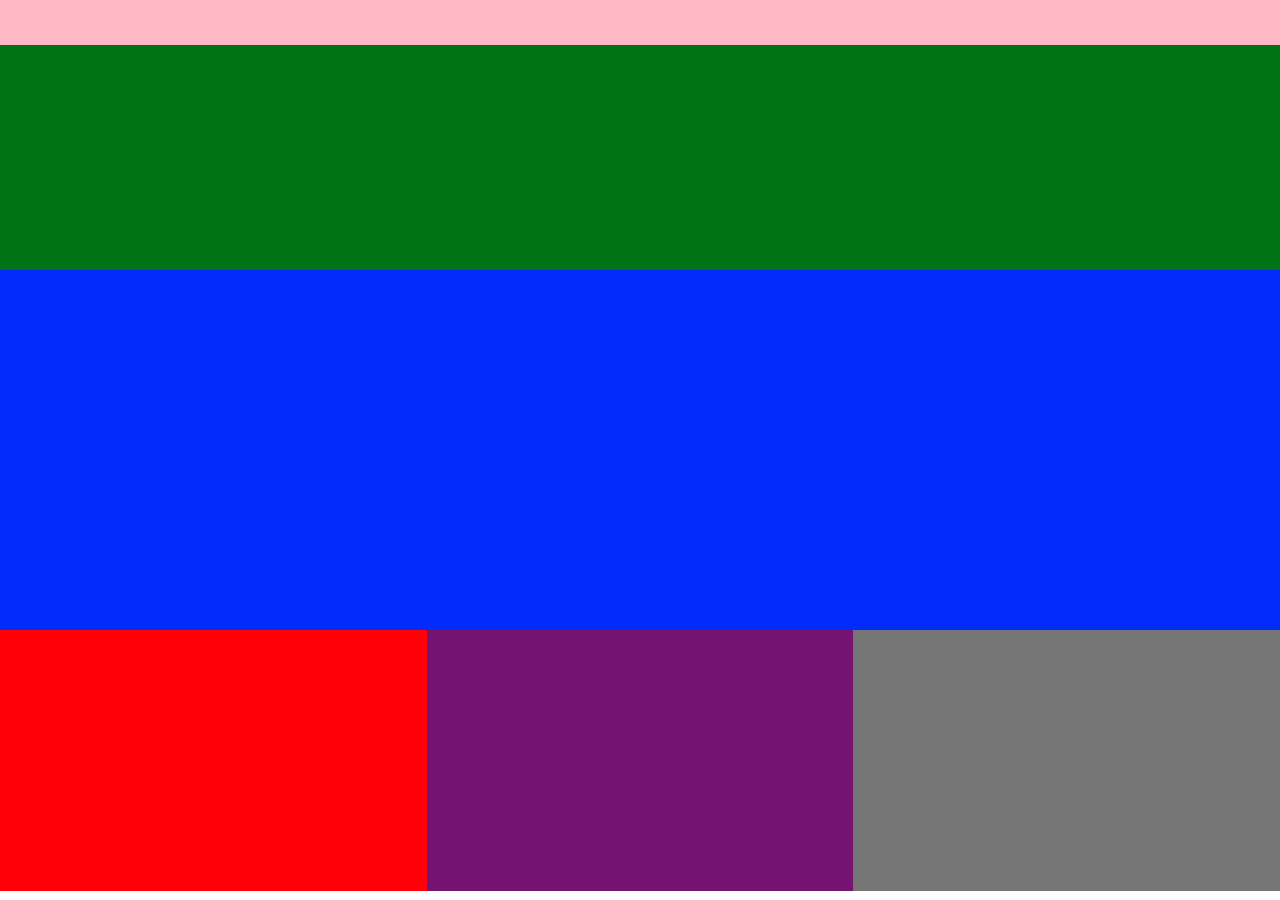
<file: EjercicioComprobacionSesion4-Cristhofer Saldivia Leiva/index.html>
<!DOCTYPE html>
<html lang="en">
<head>
    <meta charset="UTF-8">
    <meta name="viewport" content="width=device-width, initial-scale=1.0">
    <link rel="stylesheet" href="index.css">
    <title>Colores</title>
</head>
<body>
    <div class="rosado"></div>
    <div class="verde"></div>
    <div class="azul"></div>
    <div class="rojo"></div>
    <div class="morado"></div>
    <div class="gris"></div>
</body>
</html>
</file>
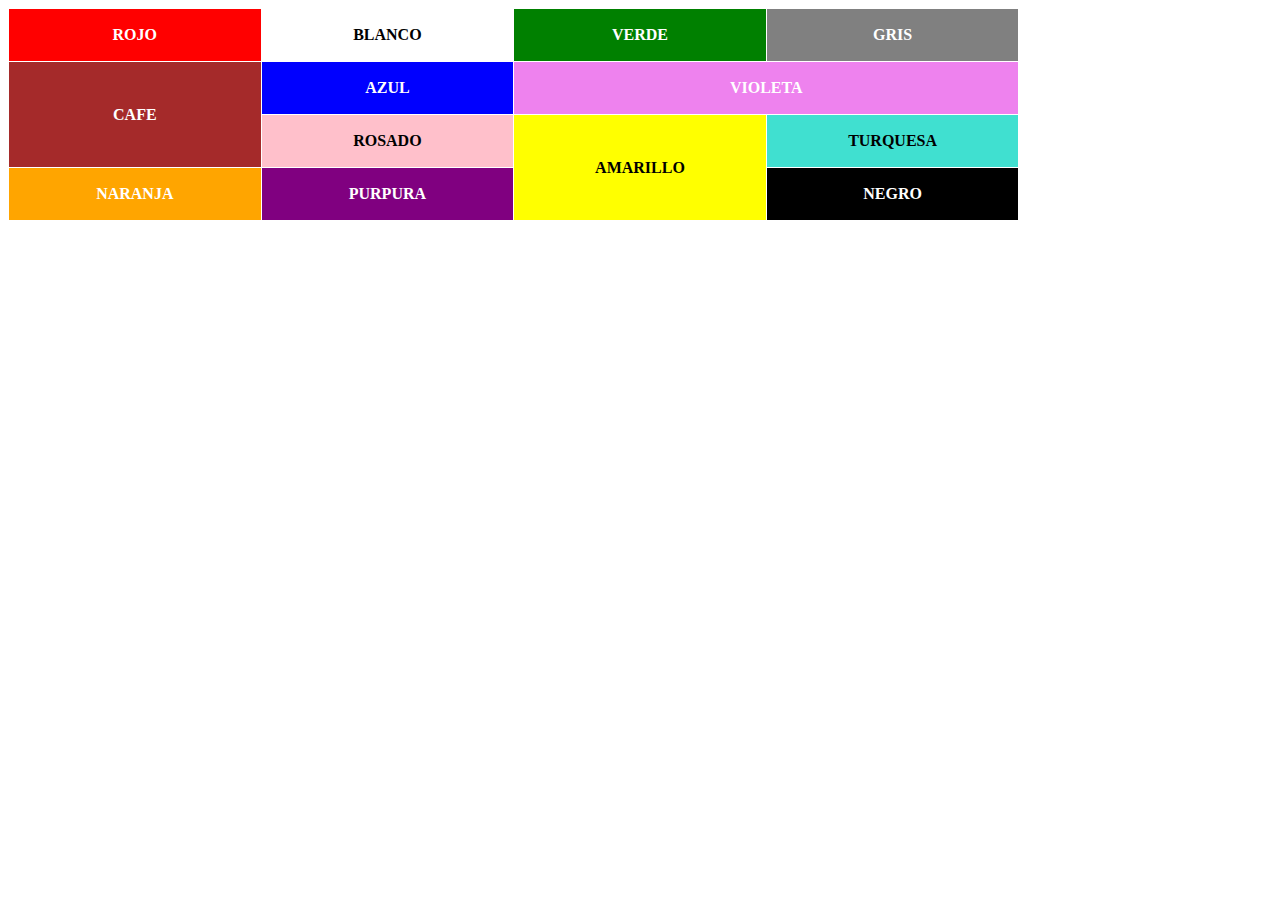
<file: EjercicioDeComparacionM2S3 - Cristhofer Saldivia Leiva/Ejerciciocss/index.html>
<!DOCTYPE html>
<html lang="es">
<head>
    <meta charset="UTF-8">
    <meta name="viewport" content="width=device-width, initial-scale=1.0">
    <title>Tabla de Colores</title>
    <link rel="stylesheet" href="style.css">
</head>
<body>
    <table>
        <tr>
            <td class="rojo">ROJO</td>
            <td class="blanco">BLANCO</td>
            <td class="verde">VERDE</td>
            <td class="gris">GRIS</td>
        </tr>
        <tr>
            <td class="cafe" rowspan="2">CAFE</td>
            <td class="azul">AZUL</td>
            <td class="violeta" colspan="2">VIOLETA</td>
        </tr>
        <tr>
            <td class="rosado">ROSADO</td>
            <td class="amarillo" rowspan="2">AMARILLO</td>
            <td class="turquesa">TURQUESA</td>
            
        </tr>
        <tr>
            <td class="naranja">NARANJA</td>
            <td class="purpura">PURPURA</td>
            <td class="negro">NEGRO</td>
            <td></td>
        </tr>
    </table>
</body>
</html>
</file>
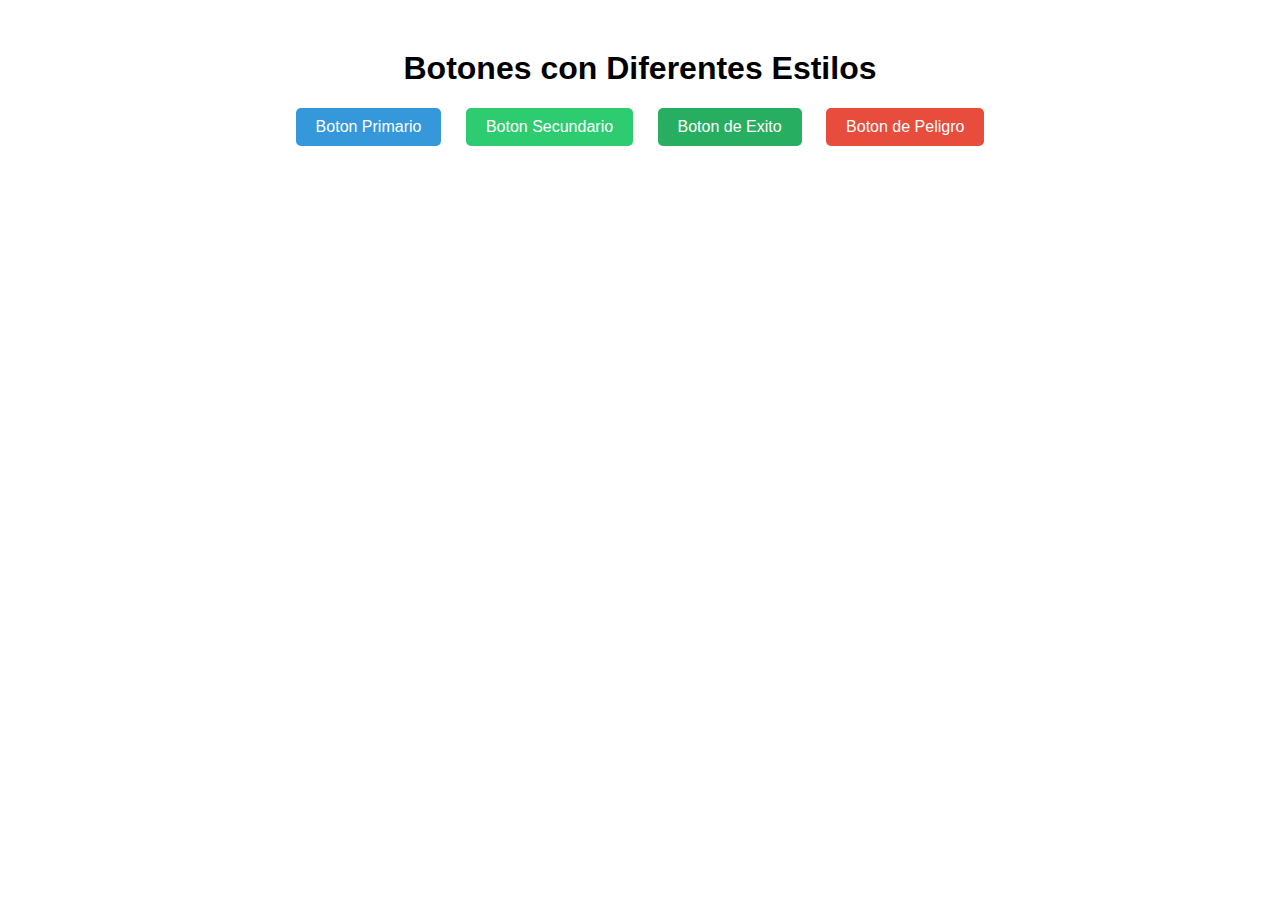
<file: EvaluacionSesion3M2 - Cristhofer Saldivia Leiva/Ejerciciofinalsesion3/index.html>
<!DOCTYPE html>
<html lang="en">
<head>
    <meta charset="UTF-8">
    <meta name="viewport" content="width=device-width, initial-scale=1.0">
    <title>Document</title>
    <link rel="stylesheet" href="styles.css">
</head>
<body>
    <h1>Botones con Diferentes Estilos</h1>

    <div>
        <button class="primary-btn">Boton Primario</button>
        <button class="secondary-btn">Boton Secundario</button>
        <button class="success-btn">Boton de Exito</button>
        <button class="danger-btn">Boton de Peligro</button>
    </div>
</body>
</html>
</file>
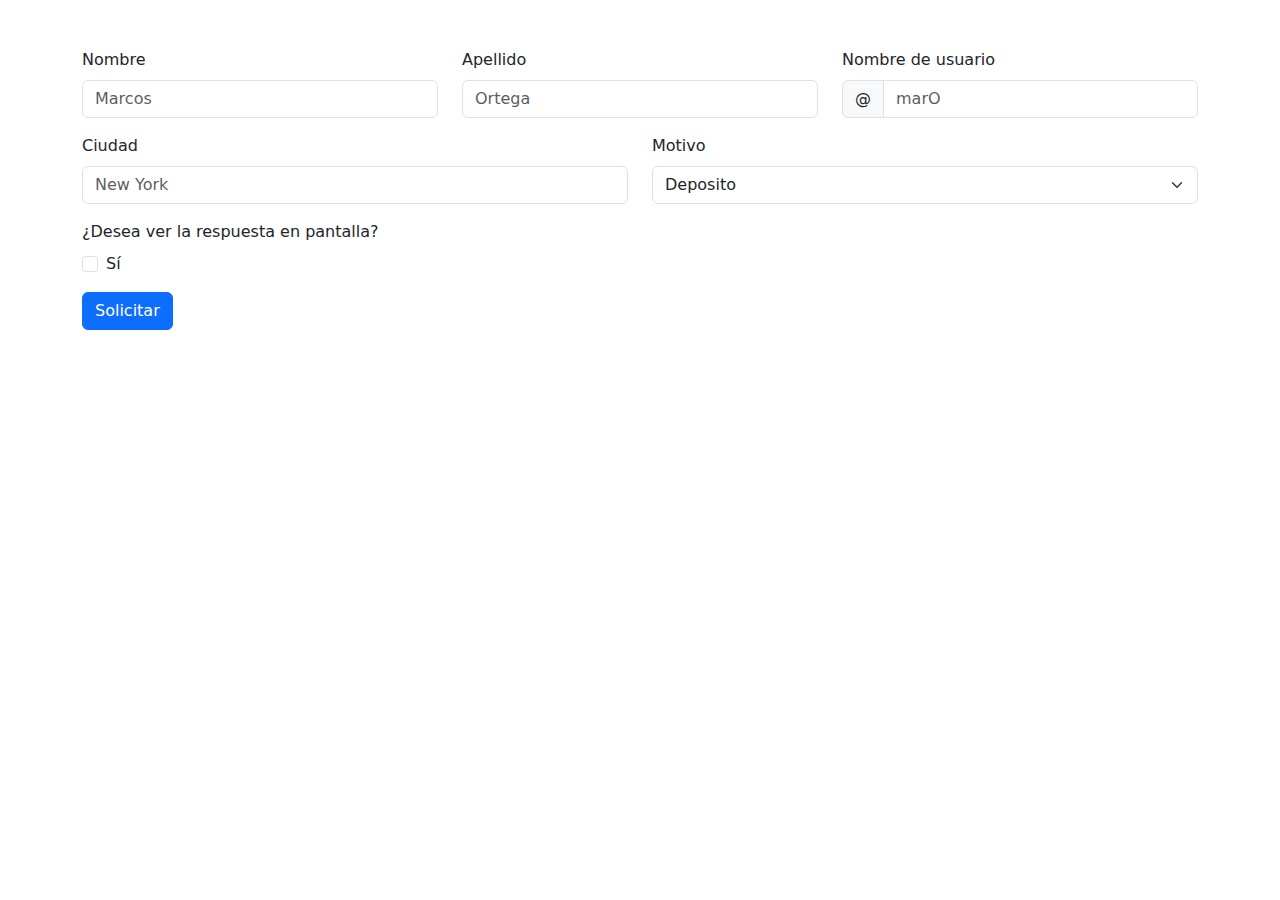
<file: ComprobacionSesion6M2 - Cristhofer Saldivia Leiva (1)/index3.html>
<!DOCTYPE html>
<html lang="es">
<head>
    <meta charset="UTF-8">
    <meta name="viewport" content="width=device-width, initial-scale=1.0">
    <title>Formulario de Ejemplo</title>
    <link href="https://cdn.jsdelivr.net/npm/bootstrap@5.3.0-alpha3/dist/css/bootstrap.min.css" rel="stylesheet">
</head>
<body>
    <div class="container mt-5">
        <form action="index4.html">
            <div class="row mb-3">
                <div class="col-md-4">
                    <label for="nombre" class="form-label">Nombre</label>
                    <input type="text" class="form-control" id="nombre" placeholder="Marcos">
                </div>
                <div class="col-md-4">
                    <label for="apellido" class="form-label">Apellido</label>
                    <input type="text" class="form-control" id="apellido" placeholder="Ortega">
                </div>
                <div class="col-md-4">
                    <label for="usuario" class="form-label">Nombre de usuario</label>
                    <div class="input-group">
                        <span class="input-group-text">@</span>
                        <input type="text" class="form-control" id="usuario" placeholder="marO">
                    </div>
                </div>
            </div>
            <div class="row mb-3">
                <div class="col-md-6">
                    <label for="ciudad" class="form-label">Ciudad</label>
                    <input type="text" class="form-control" id="ciudad" placeholder="New York">
                </div>
                <div class="col-md-6">
                    <label for="motivo" class="form-label">Motivo</label>
                    <select class="form-select" id="motivo">
                        <option selected>Deposito</option>
                        <option>Giro</option>
                        <option>Consulta de Saldo</option>
                    </select>
                </div>
            </div>
            <div class="mb-3">
                <label class="form-label">¿Desea ver la respuesta en pantalla?</label>
                <div class="form-check">
                    <input class="form-check-input" type="checkbox" id="respuesta">
                    <label class="form-check-label" for="respuesta">Sí</label>
                </div>
            </div>
            <button type="submit" class="btn btn-primary">Solicitar</button>
        </form>
    </div>
    <script src="https://cdn.jsdelivr.net/npm/bootstrap@5.3.0-alpha3/dist/js/bootstrap.bundle.min.js"></script>
</body>
</html>
</file>
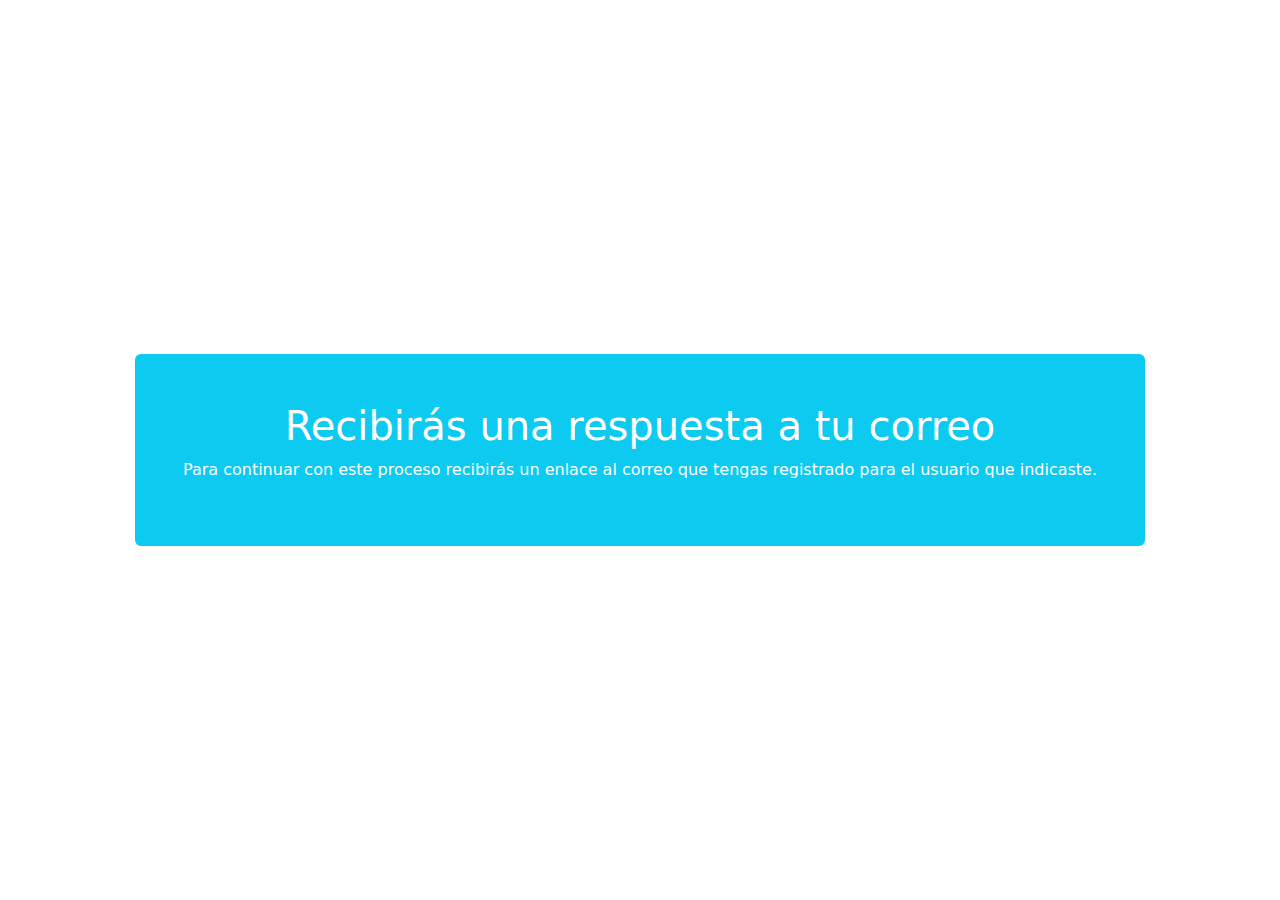
<file: ComprobacionSesion6M2 - Cristhofer Saldivia Leiva (1)/index4.html>
<!DOCTYPE html>
<html lang="es">
<head>
  <meta charset="UTF-8">
  <meta name="viewport" content="width=device-width, initial-scale=1.0">
  <title>Respuesta a tu correo</title>
  <link href="https://cdn.jsdelivr.net/npm/bootstrap@5.3.0-alpha1/dist/css/bootstrap.min.css" rel="stylesheet">
</head>
<body>
  <div class="d-flex align-items-center justify-content-center vh-100">
    <div class="bg-info text-white p-5 rounded">
      <h1 class="text-center">Recibirás una respuesta a tu correo</h1>
      <p class="text-center">Para continuar con este proceso recibirás un enlace al correo que tengas registrado para el usuario que indicaste.</p>
    </div>
  </div>
  <script src="https://cdn.jsdelivr.net/npm/bootstrap@5.3.0-alpha1/dist/js/bootstrap.bundle.min.js"></script>
</body>
</html>
</file>
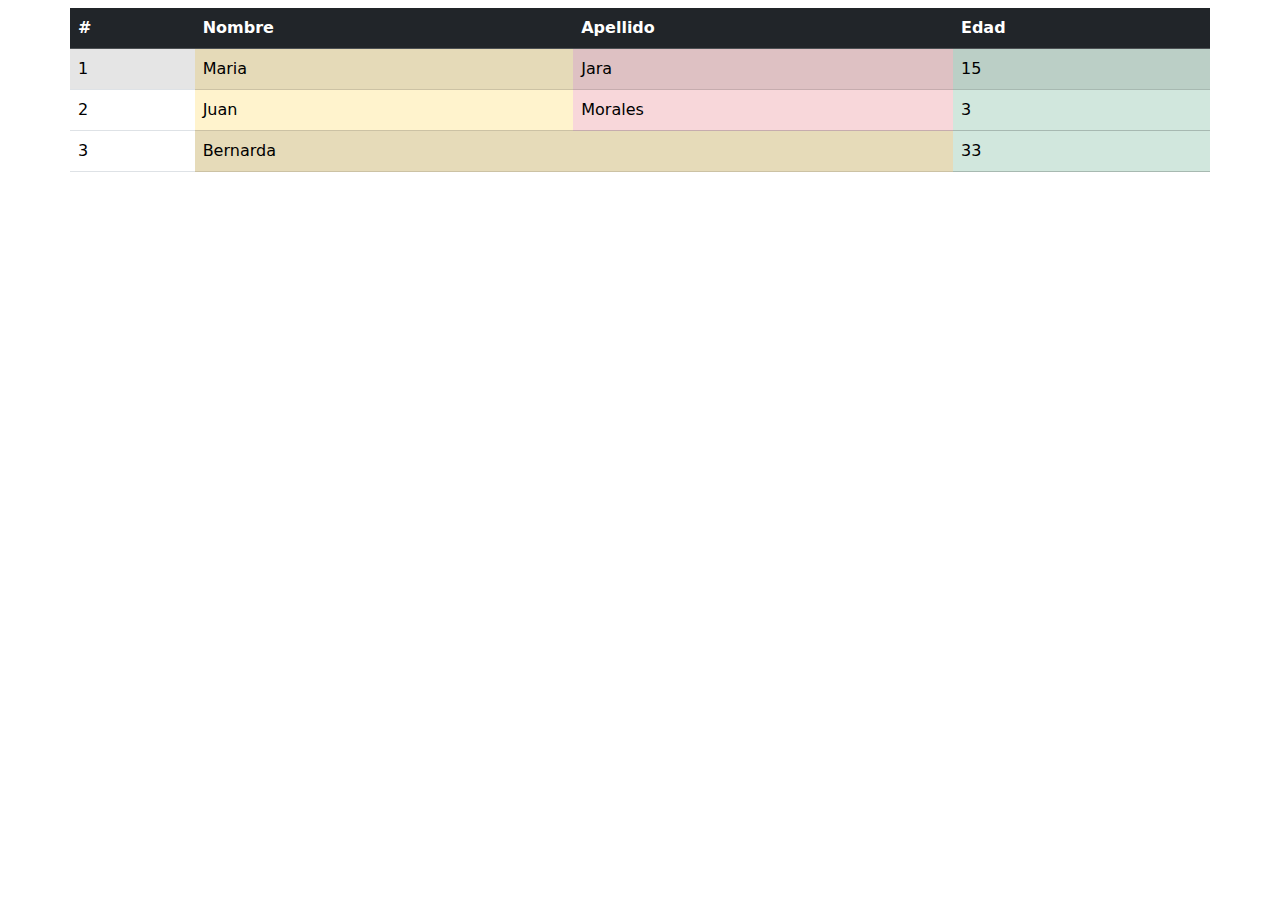
<file: Ejercicio de comprobación sesión 5 - Cristhofer Saldivia Leiva/index3.html>
<!DOCTYPE html>
<html lang="en">
<head>
    <meta charset="UTF-8">
    <meta name="viewport" content="width=device-width, initial-scale=1.0">
    <link href="https://cdn.jsdelivr.net/npm/bootstrap@5.3.3/dist/css/bootstrap.min.css" rel="stylesheet" integrity="sha384-QWTKZyjpPEjISv5WaRU9OFeRpok6YctnYmDr5pNlyT2bRjXh0JMhjY6hW+ALEwIH" crossorigin="anonymous">

    <title>Document</title>
</head>
<body>
    <table class="table container mt-2">
        <thead>
            <tr class="table-dark">
                <th class="col">#</th>
                <th class="col">Nombre</th>
                <th class="col">Apellido</th>
                <th class="col">Edad</th>
            </tr>
        </thead>
        <tbody class="table-active">
            <tr>
                <td>1</td>
                <td class="table-warning">Maria</td>
                <td class="table-danger">Jara</td>
                <td class="table-success">15</td>
            </tr>
        </tbody>
        <tr>
            <td>2</td>
            <td class="table-warning">Juan</td>
            <td class="table-danger">Morales</td>
            <td class="table-success">3</td>
        </tr>
        <tr>
            <td>3</td>
            <td class="table-active table-warning">Bernarda</td>
            <td class="table-active table-warning"></td>
            <td class="table-success">33</td>
        </tr>
    </table>
</body>
</html>
</file>
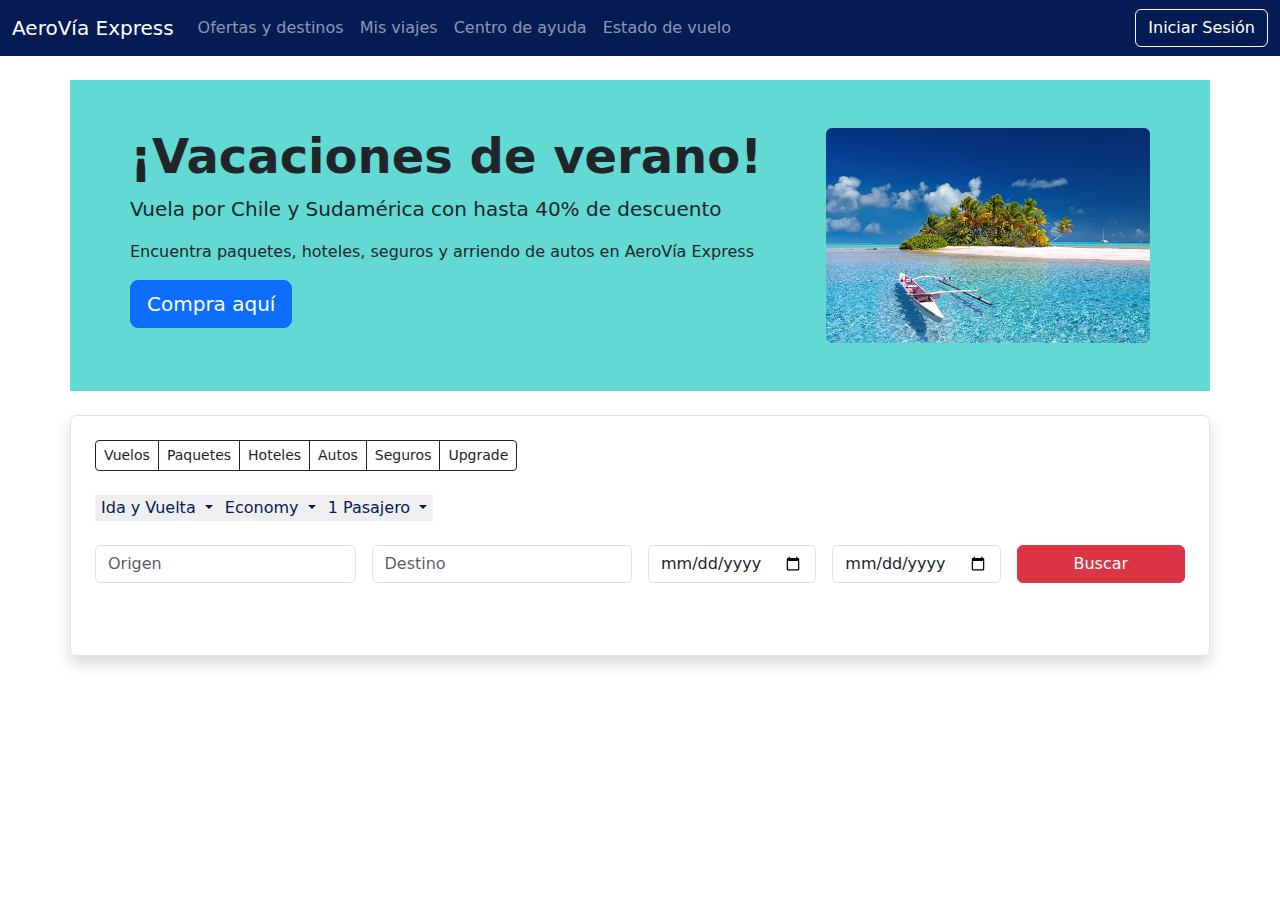
<file: EvaluacionSesion6M2 - Cristhofer Saldivia Leiva (1)/index2.html>
<!DOCTYPE html>
<html lang="es">
<head>
    <meta charset="UTF-8">
    <meta name="viewport" content="width=device-width, initial-scale=1.0">
    <title>AeroVía Express</title>
    <link href="https://cdn.jsdelivr.net/npm/bootstrap@5.3.0-alpha3/dist/css/bootstrap.min.css" rel="stylesheet">
</head>
<body>
    <!-- Navbar -->
    <nav class="navbar navbar-expand-lg navbar-dark " style="background-color: #051B54 ;">
        <div class="container-fluid">
            <a class="navbar-brand" href="#">AeroVía Express</a>
            <button class="navbar-toggler" type="button" data-bs-toggle="collapse" data-bs-target="#navbarNav" aria-controls="navbarNav" aria-expanded="false" aria-label="Toggle navigation">
                <span class="navbar-toggler-icon"></span>
            </button>
            <div class="collapse navbar-collapse" id="navbarNav">
                <ul class="navbar-nav me-auto">
                    <li class="nav-item"><a class="nav-link" href="#">Ofertas y destinos</a></li>
                    <li class="nav-item"><a class="nav-link" href="#">Mis viajes</a></li>
                    <li class="nav-item"><a class="nav-link" href="#">Centro de ayuda</a></li>
                    <li class="nav-item"><a class="nav-link" href="#">Estado de vuelo</a></li>
                </ul>
                <button class="btn btn-outline-light" style="color: #ffffff;">Iniciar Sesión</button>
            </div>
        </div>
    </nav>

    <!-- Banner -->
    <div class="container mt-4" style="background-color: #62DAD3;">
        <div class="p-5 mb-4 rounded-3 bg-aqua-green">
            <div class="row">
                <div class="col-md-8">
                    <h1 class="display-5 fw-bold">¡Vacaciones de verano!</h1>
                    <p class="lead">Vuela por Chile y Sudamérica con hasta 40% de descuento</p>
                    <p>Encuentra paquetes, hoteles, seguros y arriendo de autos en AeroVía Express</p>
                    <a class="btn btn-primary btn-lg" href="#" role="button">Compra aquí</a>
                </div>
                <div class="col-md-4">
                    <img src="polynesia.jpg" class="img-fluid rounded" alt="Imagen de vacaciones">
                </div>
            </div>
        </div>
    </div>

    <!-- Booking Form -->
    <div class="container p-4 border shadow rounded">
        <div class="btn-group btn-group-sm" role="group" aria-label="...">
           <button type="button" class="btn btn-outline-dark">Vuelos</button>
           <button type="button" class="btn btn-outline-dark">Paquetes</button>
           <button type="button" class="btn btn-outline-dark">Hoteles</button>
           <button type="button" class="btn btn-outline-dark">Autos</button>
           <button type="button" class="btn btn-outline-dark">Seguros</button>
           <button type="button" class="btn btn-outline-dark">Upgrade</button>

        </div><br><br>

        <div class="btn-group">
            <button class="btn-sm dropdown-toggle" type="button" data-bs-toggle="dropdown" aria-expanded="false" style="color: #051B54; border: none;">
              Ida y Vuelta
            </button>
            <ul class="dropdown-menu">
              Solo Ida
            </ul>

            <button class="btn-sm dropdown-toggle" type="button" data-bs-toggle="dropdown" aria-expanded="false" style="color: #051B54; border: none;">
                Economy
              </button>
              <ul class="dropdown-menu">
                Primera Clase
              </ul>

              <button class="btn-sm dropdown-toggle" type="button" data-bs-toggle="dropdown" aria-expanded="false" style="color: #051B54; border: none;">
                1 Pasajero
              </button>
              <ul class="dropdown-menu">
                2 pasajeros
              </ul>
          </div><br><br>


        <div class="tab-content" id="myTabContent">
            <div class="tab-pane fade show active" id="vuelos" role="tabpanel" aria-labelledby="vuelos-tab" >
                <form>
                    <div class="row g-3">
                        <div class="col-md-3">
                            <input type="text" class="form-control" placeholder="Origen" required>
                        </div>
                        <div class="col-md-3">
                            <input type="text" class="form-control" placeholder="Destino" required>
                        </div>
                        <div class="col-md-2">
                            <input type="date" class="form-control" placeholder="Fecha Ida" required>
                        </div>
                        <div class="col-md-2">
                            <input type="date" class="form-control" placeholder="Fecha Vuelta" required>
                        </div>
                        <div class="col-md-2">
                            <button type="submit" class="btn btn-danger w-100">Buscar</button>
                        </div>
                    </div>
                </form>
                <br><br>
            </div>
        </div>
    </div>

    <script src="https://cdn.jsdelivr.net/npm/bootstrap@5.3.0-alpha3/dist/js/bootstrap.bundle.min.js"></script>
</body>
</html>
</file>
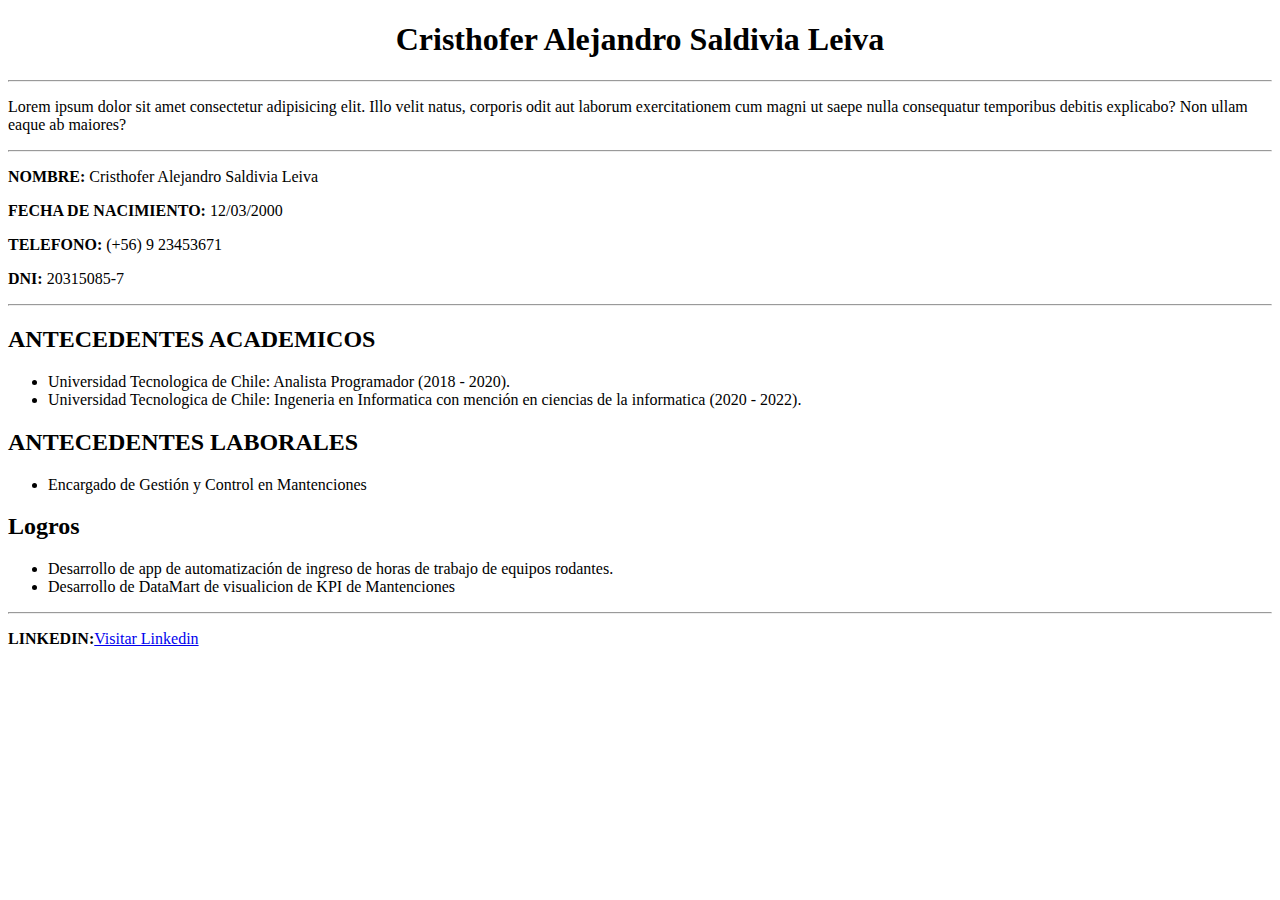
<file: Modulo 2- Sesión 1 Ejercicio de Comprobación_Cristhofer Saldivia Leiva/Curriculum.html>
<!DOCTYPE html>
<html lang="es">
<head>
    <meta charset="UTF-8">
    <meta name="viewport" content="width=device-width, initial-scale=1.0">
    <title>Document</title>
</head>
<body>
    <!-- Nombre de la parte superior -->
    <div class="contenedorNombre">
        <h1 style="text-align:center;">Cristhofer Alejandro Saldivia Leiva</h1>
    </div>
    <hr>

    <!-- Parrafo de descripcion -->
    <div class="contenedorDescripcion">
        <p>Lorem ipsum dolor sit amet consectetur adipisicing elit. Illo velit natus, corporis odit aut laborum exercitationem cum magni ut saepe nulla consequatur temporibus debitis explicabo? Non ullam eaque ab maiores?</p>
        <hr>
    </div>

    <!-- informacion general -->
    <div class="contenedorInformacion">
        <p><strong>NOMBRE:</strong> Cristhofer Alejandro Saldivia Leiva</p>
        <p><strong>FECHA DE NACIMIENTO:</strong> 12/03/2000</p>
        <p><strong>TELEFONO:</strong> (+56) 9 23453671</p>
        <p><strong>DNI:</strong> 20315085-7<p><hr>
    </div>

    <!-- Antecedentes y logros -->
    <div class="contendorAntecedentes">
        <h2>ANTECEDENTES ACADEMICOS</h2>
        <Ul>
            <li>Universidad Tecnologica de Chile: Analista Programador (2018 - 2020).
            </li>
            <li>Universidad Tecnologica de Chile: Ingeneria en Informatica con mención en ciencias de 
                la informatica (2020 - 2022).
            </li>
        </Ul>

        <h2>ANTECEDENTES LABORALES</h2>
        <Ul>
            <li>Encargado de Gestión y Control en Mantenciones</li>
        </Ul>

        <h2>Logros</h2>
        <Ul>
            <li>Desarrollo de app de automatización de ingreso de horas de trabajo de equipos rodantes.</li>
            <li>Desarrollo de DataMart de visualicion de KPI de Mantenciones</li>
        </Ul><hr>
    </div>
    <P><strong>LINKEDIN:</strong><a href="https://cl.linkedin.com/in/cristhofer-saldivia-leiva-08a689268">Visitar Linkedin</a></P>

    <div>

    </div>
</body>
</html>
</file>
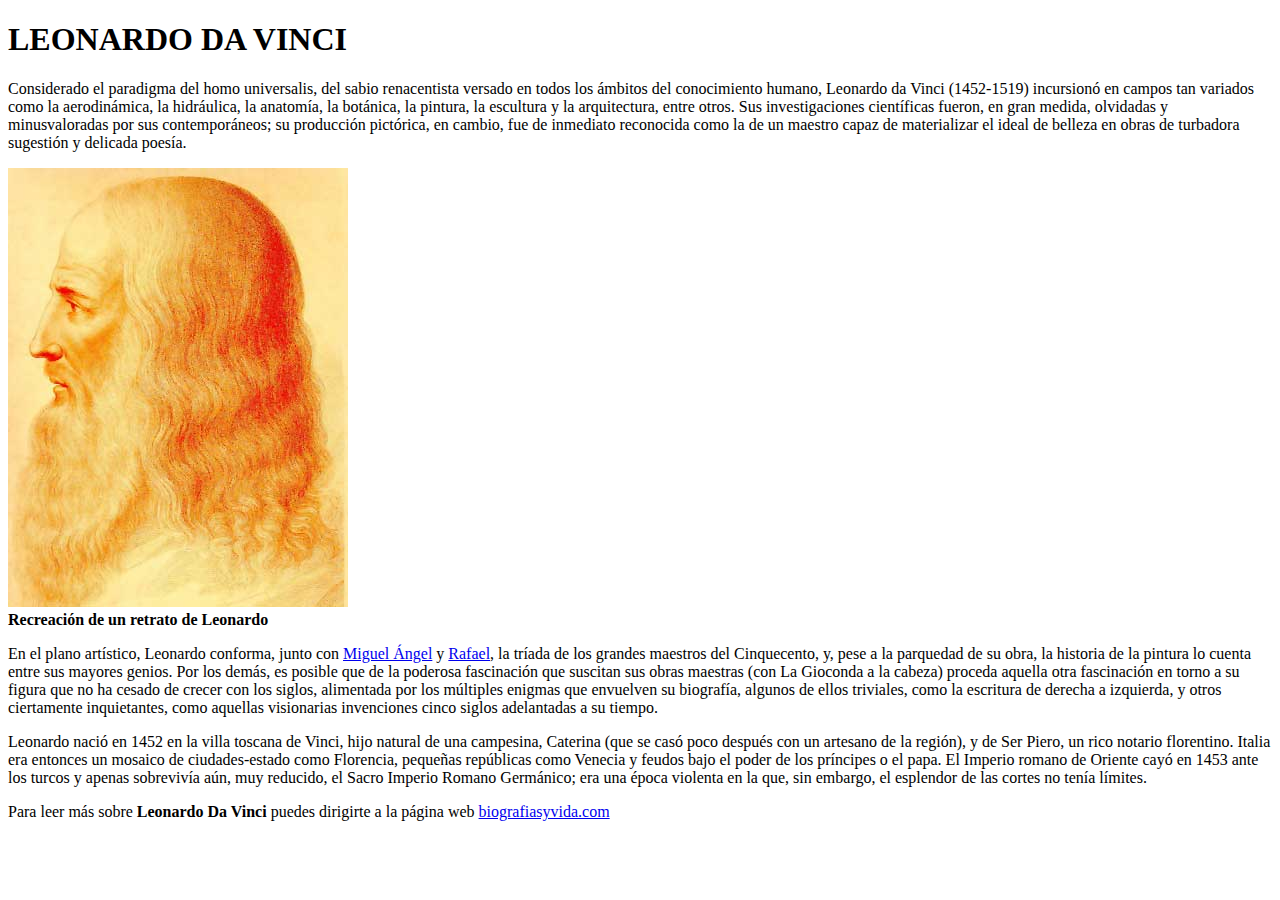
<file: Evaluacion Final Modulo 2 Sesión 1 - Cristhofer Saldivia Leiva/Evaluacion Final Modulo 2 Sesión 1/Biografia.html>
<!DOCTYPE html>
<html lang="en">
<head>
    <meta charset="UTF-8">
    <meta name="viewport" content="width=device-width, initial-scale=1.0">
    <title>Biografias</title>
</head>
<body>
 <!-- TITULO -->   
 <h1>LEONARDO DA VINCI</h1>

 <!-- informacion general -->
 <P>Considerado el paradigma del homo universalis, del sabio renacentista versado en todos los ámbitos del conocimiento humano, Leonardo da Vinci (1452-1519) incursionó en campos tan variados como la aerodinámica, la hidráulica, la anatomía, la botánica, la pintura, la escultura y la arquitectura, entre otros. Sus investigaciones científicas fueron, en gran medida, olvidadas y minusvaloradas por sus contemporáneos; su producción pictórica, en cambio, fue de inmediato reconocida como la de un maestro capaz de materializar el ideal de belleza en obras de turbadora sugestión y delicada poesía.</P>

 <!-- imagen Leonardo Da Vinci -->
 <img src="Modulo 2 - Evaluacion Sesion 1.jpg"><br><strong>Recreación de un retrato de Leonardo</strong>

 <!-- informacion general 2 -->
 <p>En el plano artístico, Leonardo conforma, junto con <a href="https://www.biografiasyvidas.com/biografia/m/miguel_angel.htm">Miguel Ángel</a> y <a href="https://www.biografiasyvidas.com/biografia/r/rafael.htm">Rafael</a>, la tríada de los grandes maestros del Cinquecento, y, pese a la parquedad de su obra, la historia de la pintura lo cuenta entre sus mayores genios. Por los demás, es posible que de la poderosa fascinación que suscitan sus obras maestras (con La Gioconda a la cabeza) proceda aquella otra fascinación en torno a su figura que no ha cesado de crecer con los siglos, alimentada por los múltiples enigmas que envuelven su biografía, algunos de ellos triviales, como la escritura de derecha a izquierda, y otros ciertamente inquietantes, como aquellas visionarias invenciones cinco siglos adelantadas a su tiempo.</p>

 <!-- informacion general 3 -->
 <p>Leonardo nació en 1452 en la villa toscana de Vinci, hijo natural de una campesina, Caterina (que se casó poco después con un artesano de la región), y de Ser Piero, un rico notario florentino. Italia era entonces un mosaico de ciudades-estado como Florencia, pequeñas repúblicas como Venecia y feudos bajo el poder de los príncipes o el papa. El Imperio romano de Oriente cayó en 1453 ante los turcos y apenas sobrevivía aún, muy reducido, el Sacro Imperio Romano Germánico; era una época violenta en la que, sin embargo, el esplendor de las cortes no tenía límites.</p>

 <!-- Leer mas acerca de Leonardo Da Vinci -->
 <p>Para leer más sobre <strong>Leonardo Da Vinci</strong> puedes dirigirte a la página web <a href="https://www.biografiasyvidas.com/monografia/leonardo/">biografiasyvida.com</a></p>
</body>
</html>
</file>
<file: EjercicioComprobacionSesion4-Cristhofer Saldivia Leiva/index.css>
:root {
    --rosado: rgb(255, 184, 196);
    --verde: rgb(0, 115, 23);
    --azul: rgb(0, 43, 249);
    --rojo: rgb(255, 0, 8);
    --morado: rgb(117, 19, 114);
    --gris: rgb(117, 117, 117);
}
body {
    margin: 0px;
    padding: 0px;
    box-sizing: border-box;

    width: 100vw;
    height: 100vh;
    font-size: 0px;
}
.rosado {
    background-color: var(--rosado);
}
.verde {
    background-color: var(--verde);
}
.azul {
    background-color: var(--azul);
}
.rojo {
    background-color: var(--rojo);
}
.morado {
    background-color: var(--morado);
}
.gris {
    background-color: var(--gris);
}

/* Pantalla Pequeña */
@media(max-width: 500px) {
    .rosado, .verde {
        height: 25%;
    }
    .azul {
        height: 10%;
    }
    .gris {
        height: 40%;
    }
    .rojo, .morado {
        display: none;
    }
}
/* Pantalla Tamaño Medio */
@media(min-width: 501px) and (max-width: 750px) {
    .rosado {
        height: 25%;
    }
    .verde, .azul, .rojo {
        display: inline-block;
        height: 25%;
        width: 33%;
        margin: 0.1%;
    }
    .morado, .gris {
        display: inline-block;
        height: 50%;
        margin: 0% 0.1%;
    }
    .morado {
        width: 59.8%;
    }
    .gris {
        width: 39.8%;
    }
}
/* Pantalla Completa */
@media(min-width: 751px) {
    .rosado {
        height: 5%;
    }
    .verde {
        height: 25%;
    }
    .azul {
        height: 40%;
    }
    .rojo, .morado, .gris {
        display: inline-block;
        height: 29%;
        width: 33.33333%;
    }
}
</file>
<file: EjercicioDeComparacionM2S3 - Cristhofer Saldivia Leiva/Ejerciciocss/style.css>
/* Borde y tamaño de la tabla */

table {
border-collapse: collapse;
width: 100%;
}

/* Estilo de las columnas */
td {
width: 100px;
height: 50px;
text-align: center;
color: white;
font-weight: bold;
border: 1px solid white;
}

/* Colores para cada columna */
.rojo { background-color: red; }
.blanco { background-color: white; color: black; }
.verde { background-color: green; }
.gris { background-color: gray; }
.cafe { background-color: brown; }
.azul { background-color: blue; }
.violeta { background-color: violet; }
.rosado { background-color: pink; color: black; }
.turquesa { background-color: turquoise; color: black; }
.naranja { background-color: orange; }
.purpura { background-color: purple; }
.amarillo { background-color: yellow; color: black; }
.negro { background-color: black; }
</file>
<file: EvaluacionSesion3M2 - Cristhofer Saldivia Leiva/Ejerciciofinalsesion3/styles.css>
/* Estilo del body */ 

body {
    font-family: Arial, sans-serif;
    text-align: center;
    margin-top: 50px;
}

/* Estilo general para los botones*/
button {
    padding: 10px 20px;
    font-size: 16px;
    border: none;
    border-radius: 5px;
    color: #fff;
    cursor: pointer;
    margin: 0 10px;
}

/* colores boton primario*/
.primary-btn {
    background-color: #3498db;
}
.primary-btn:hover {
    background-color: #328cc9;
}

/* colores boton secundario*/
.secondary-btn {
    background-color: #2ecc71;
}
.secondary-btn:hover {
    background-color: #37e780;
}

/* colores boton exito*/
.success-btn {
    background-color: #27ae60;
}
.success-btn:hover {
    background-color: #2ac069;
}

/* colores boton danger*/
.danger-btn {
    background-color: #e74c3c;
}
.danger-btn:hover {
    background-color: #d44434;
}
</file>
